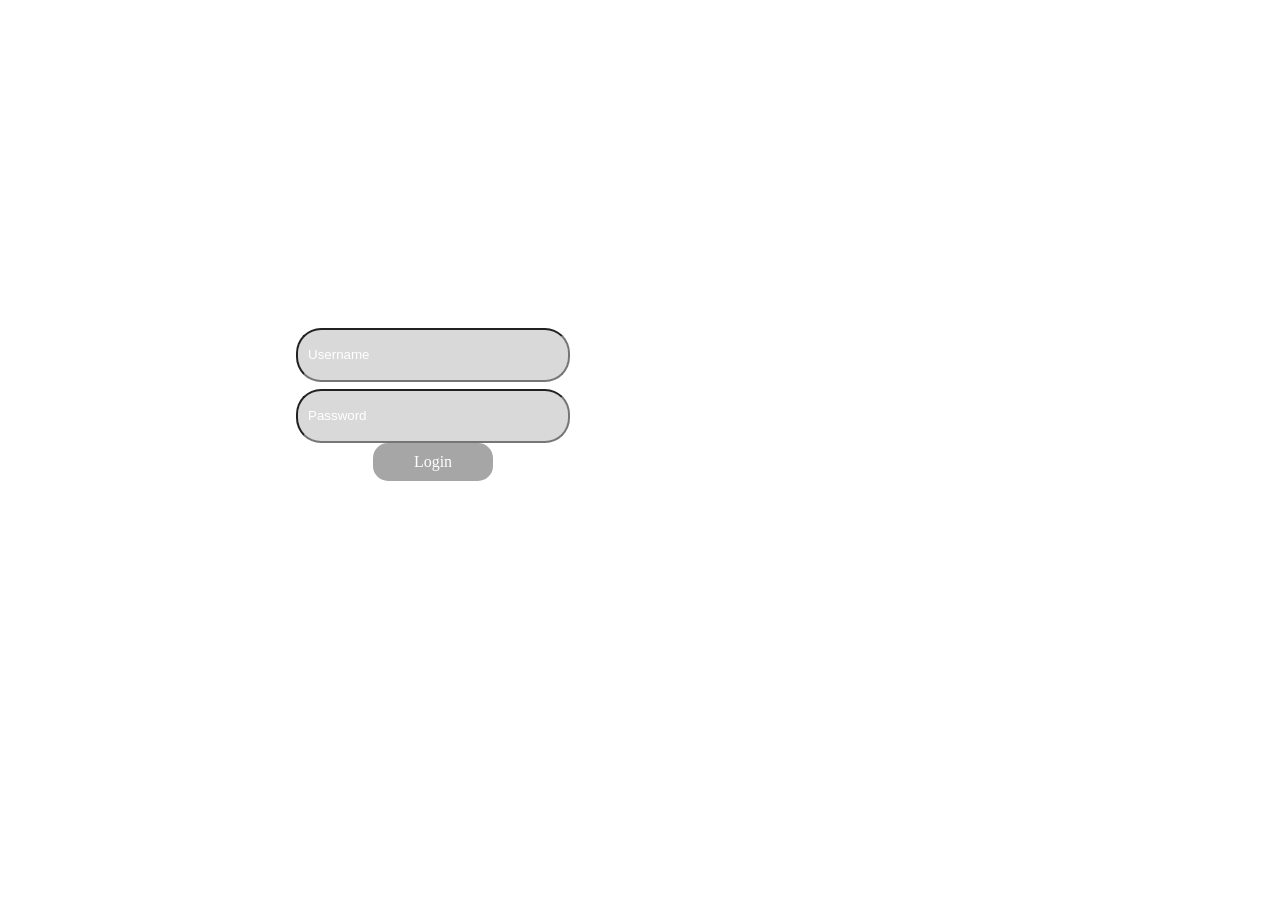
<file: Basics/html/index.html>
<!DOCTYPE html>
<html>
    <head>
        <link rel="stylesheet" href="style.css">
        <title>login</title>
    </head>
    <body>
        <div class="main-box">
            <h1>Login</h1>
            <div class="inputs">
                <input class="ind" type="text" placeholder="Username">
                <input class="ind" type="password" placeholder="Password">
            </div>
            <a class="Loginbtn" href="#">Login</a>
            <a class="fp" href="#">Forgot Password</a>
            <a class="noacc" href="#">No account? Sign up today!</a>
        </div>
    </body>
</html>
</file>
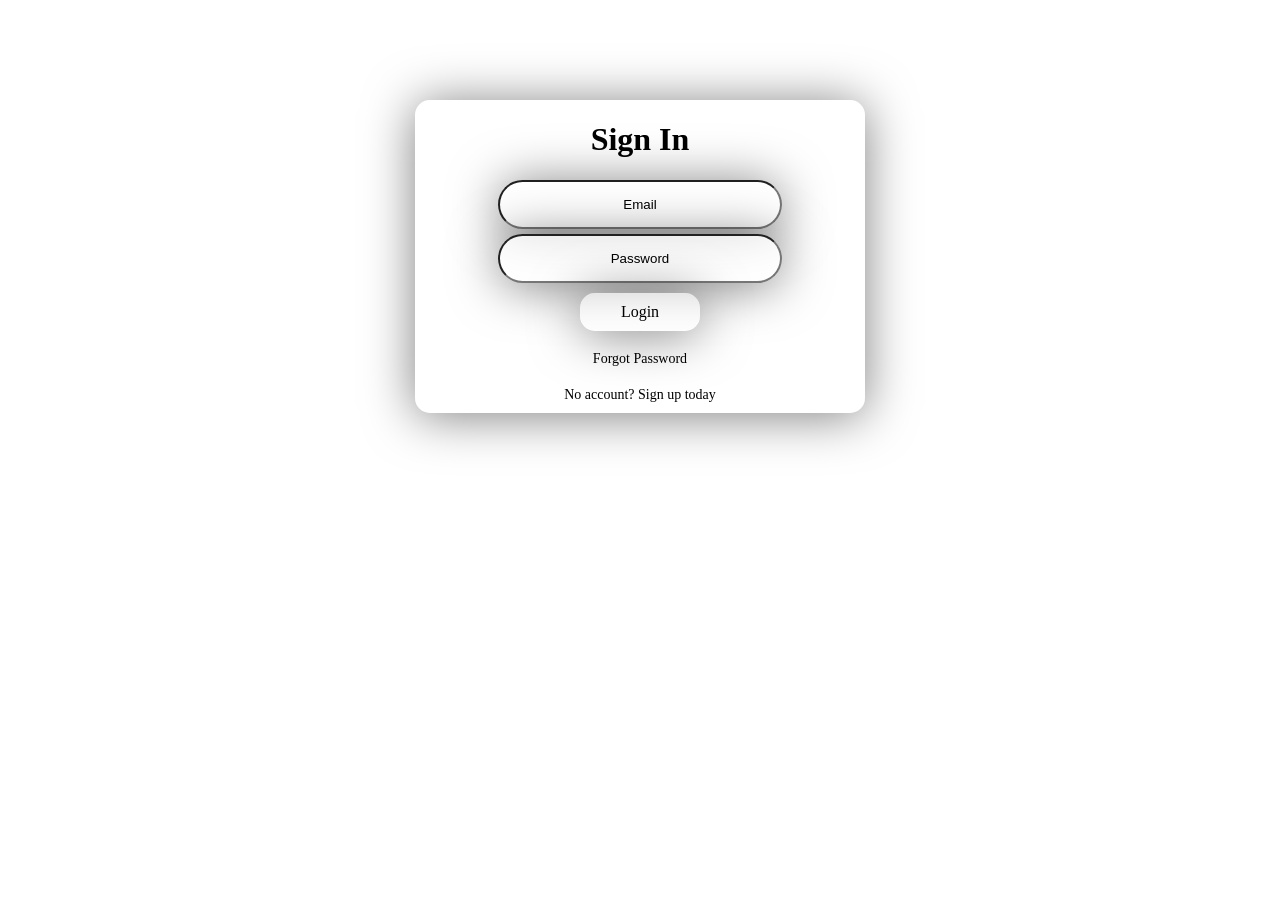
<file: Basics/Login-page/index.html>
<!DOCTYPE html>
<html>
    <head>
        <link rel="stylesheet" href="style.css">
        <title>Login page</title>
    </head>
    <div class="main-box">
        <h1>Sign In</h1>
        <div class="inputs">
            <input type="text" placeholder="Email">
            <input type="password" placeholder="Password">
        </div>
        <div class="Login">
            <a class="logins" href="#">Login</a>
            <a class="fp" href="#">Forgot Password</a>
            <a class="noacc" href="#">No account? Sign up today</a>
        </div>
    </div>
</html>
</file>
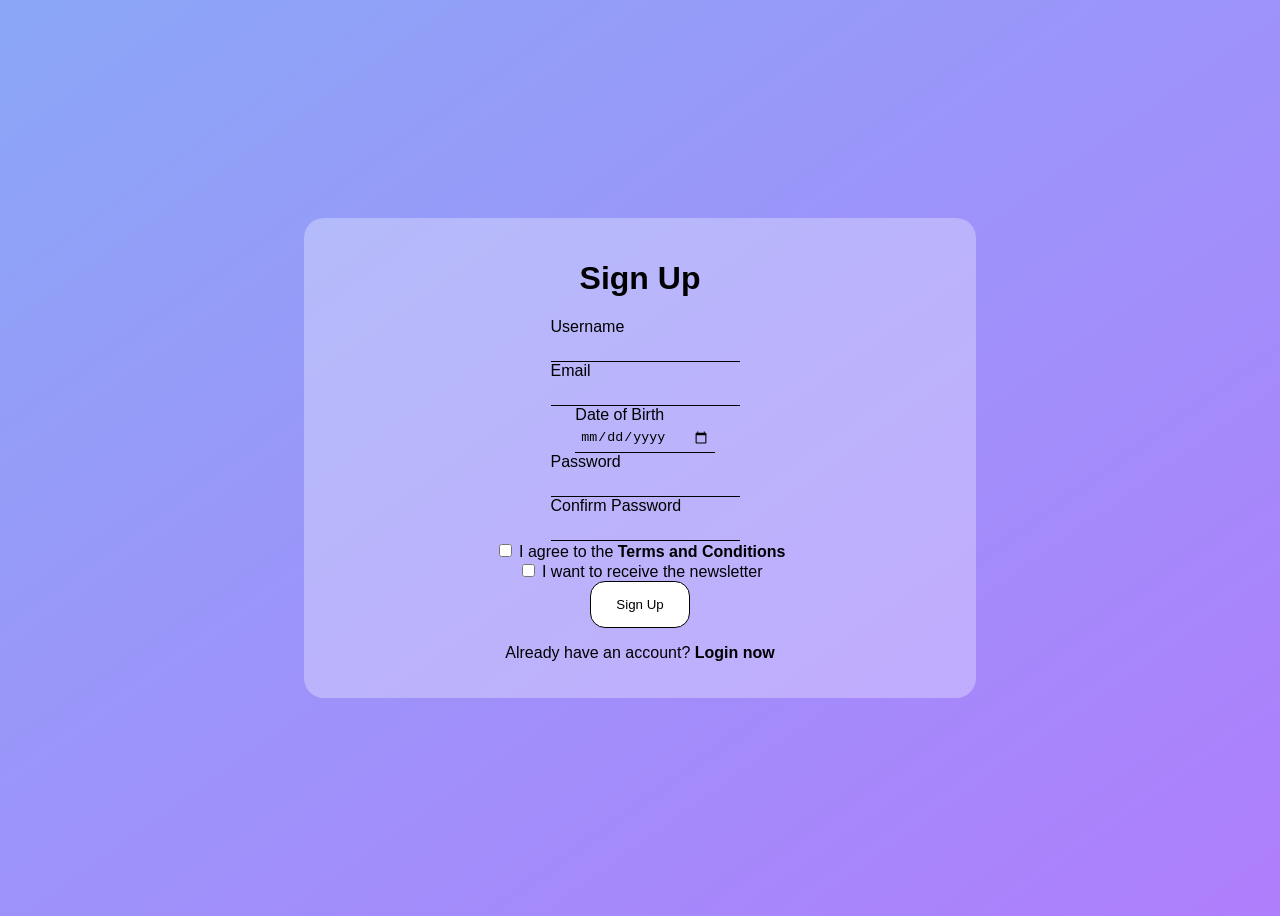
<file: Basics/Sign-up-page/index.html>
<!DOCTYPE html>
<html lang="en">
    <head>
        <title>Login in</title>
        <link rel="stylesheet" href="style.css">
        <link rel="stylesheet" href="https://fonts.googleapis.com/css2?family=Material+Symbols+Outlined:opsz,wght,FILL,GRAD@20..48,100..700,0..1,-50..200&icon_names=account_box" />
    </head>
    <form>
        <h1>Sign Up</h1>
        <div class="inputs">
            <label>
                Username
                <input class="input" type="text">
            </label>

            <label>
                Email
                <input class="input"type="email">
            </label>

            <label>
                Date of Birth
                <input class="input" type="date">
            </label>

            <label>
                Password
                <input class="input" type="password">
            </label>
            <label>
                Confirm Password
                <input class="input" type="password">
            </label>
            <label>
                <input class="checkbox" type="checkbox">
                I agree to the <strong>Terms and Conditions</strong>
            </label>
            <label>
                <input class="checkbox" type="checkbox">
                I want to receive the newsletter
            </label>
        </div>
        <button class="signin" type="submit">Sign Up</button>
        <p>Already have an account?<strong> Login now</strong></p>
    </form>
</html>
</file>
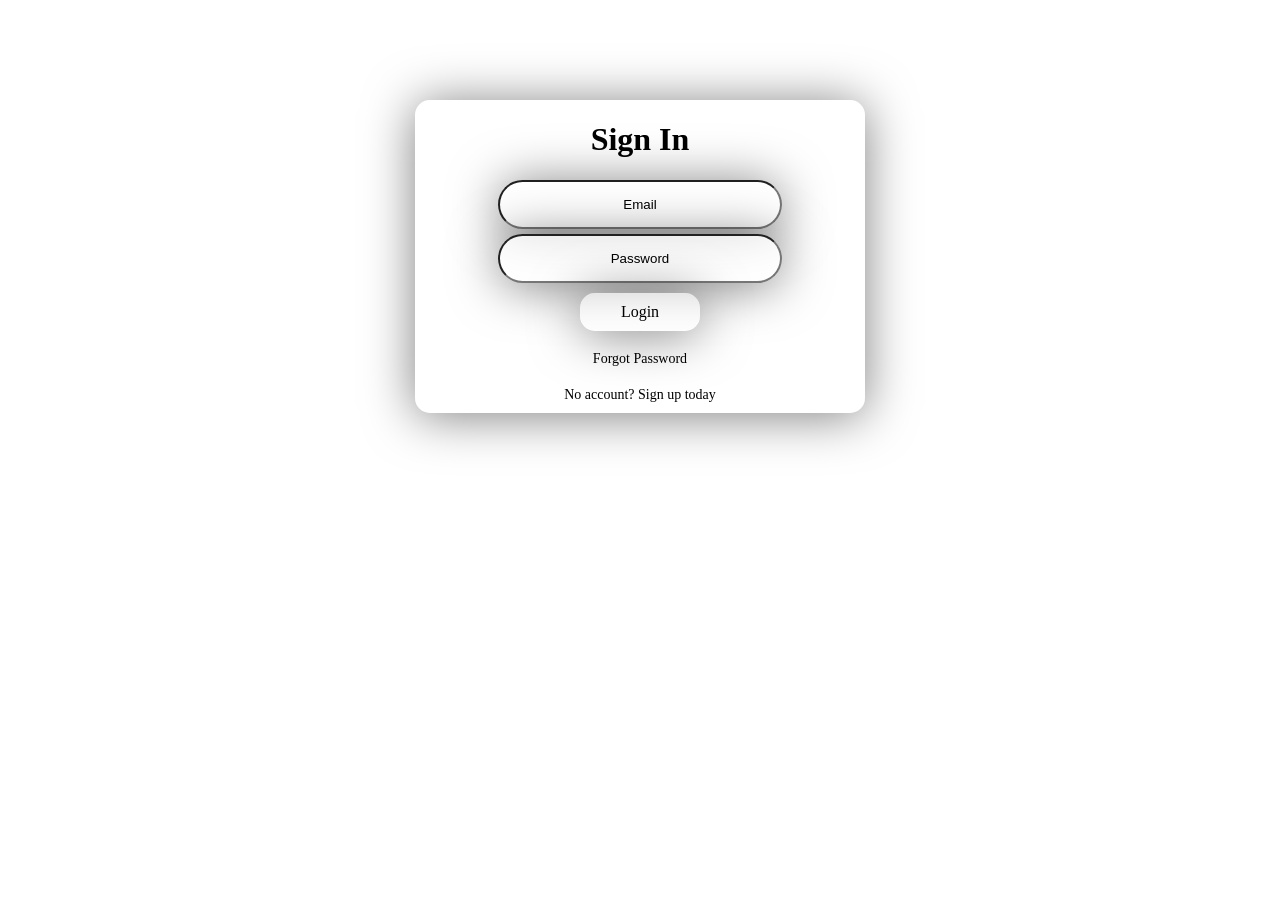
<file: Basics/Profile/html/index.html>
<!DOCTYPE html>
<html>
    <head>
        <link rel="stylesheet" href="style.css">
        <title>Login page</title>
    </head>
    <div class="main-box">
        <h1>Sign In</h1>
        <div class="inputs">
            <input type="text" placeholder="Email">
            <input type="password" placeholder="Password">
        </div>
        <div class="Login">
            <a class="logins" href="#">Login</a>
            <a class="fp" href="#">Forgot Password</a>
            <a class="noacc" href="#">No account? Sign up today</a>
        </div>
    </div>
</html>
</file>
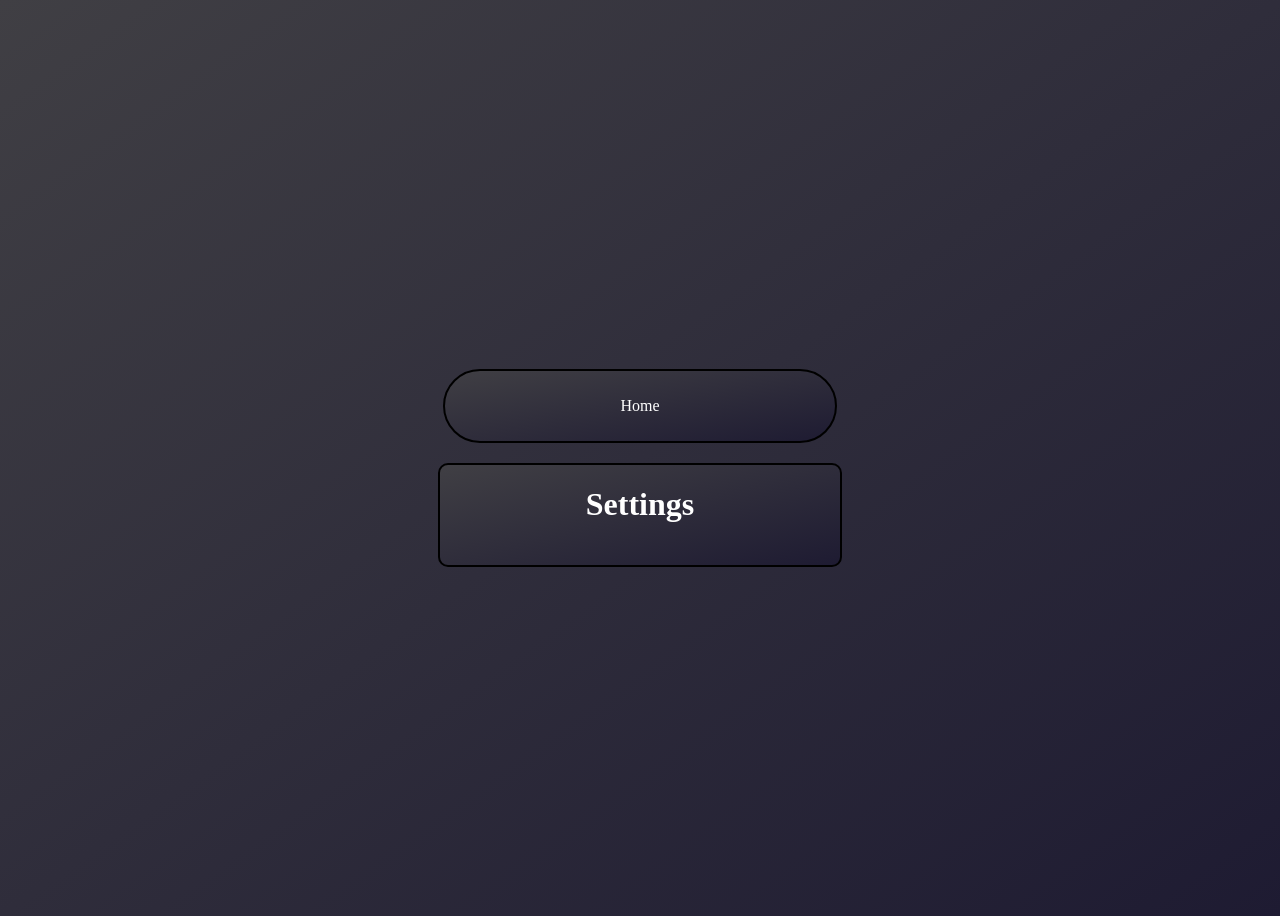
<file: Basics/Broken Code Game/settings.html>
<!DOCTYPE html>
<html>
    <head>
        <link rel="stylesheet" href="settings.css">
        <title>Settings</title>
    </head>
    <body>
        <nav class="navbar">
            <a href="index.html">Home</a>
        </nav>
        <div class="main-box">
            <h1>Settings</h1>
        </div>
    </body>
</html>
</file>
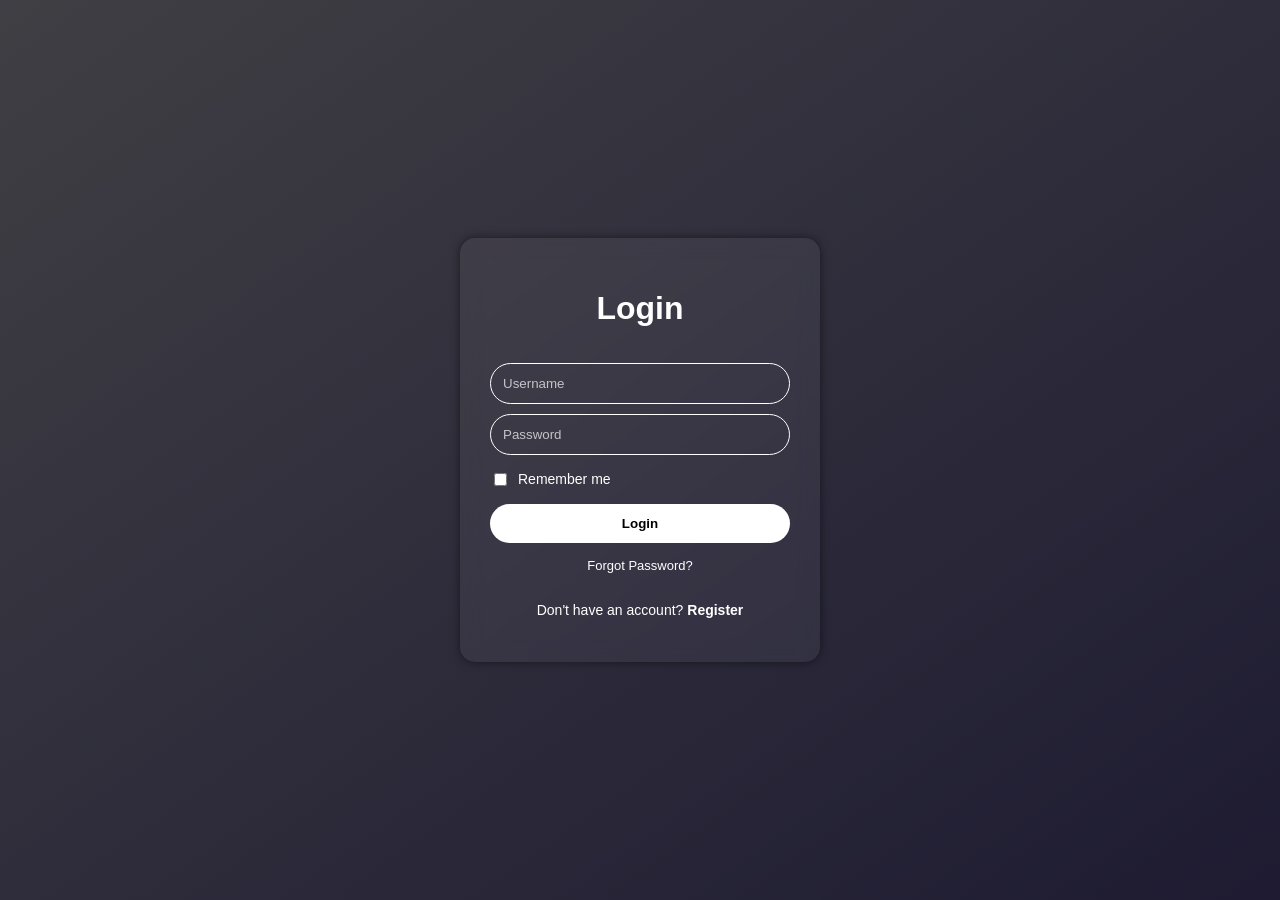
<file: Basics/Broken Code Game/login-area/login.html>
<!DOCTYPE html>
<html>
<head>
    <link rel="stylesheet" href="login.css">
    <title>Login</title>
</head>
<body>
    <div class="container">
        <div class="card">
            <h1>Login</h1>

            <div class="inputs">
                <input type="text" placeholder="Username">
                <input type="password" placeholder="Password">
            </div>

            <label class="remember">
                <input type="checkbox">
                Remember me
            </label>

            <button class="btn">Login</button>

            <a class="forgot" href="#">Forgot Password?</a>

            <p class="register">Don't have an account? <span>Register</span></p>
        </div>
    </div>
</body>
</html>
</file>
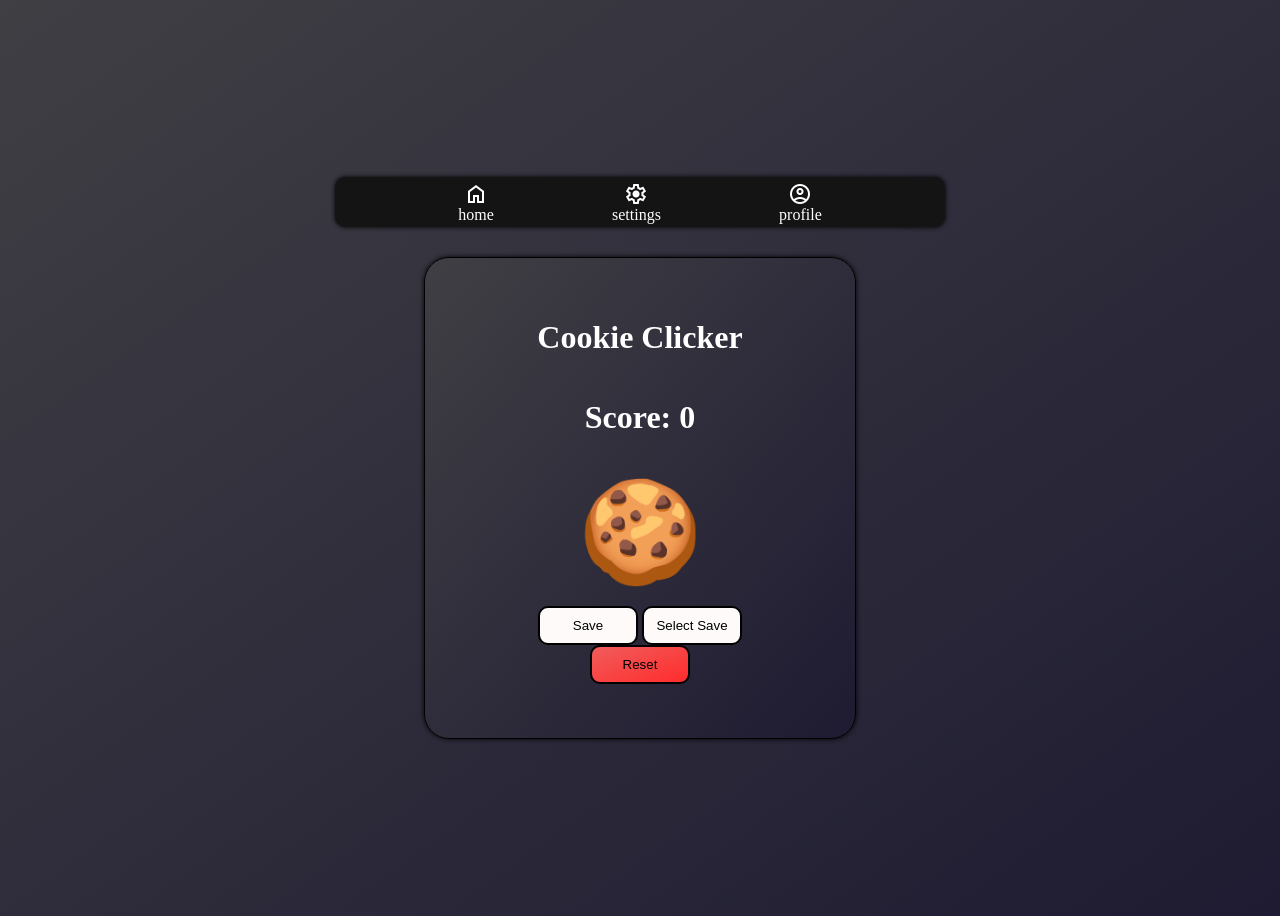
<file: Fix the code/front-end/cookieclicker/cookieclicker.html>
<!DOCTYPE html>
<html>
    <head>
        <title>Cookie Clicker 🍪</title>
        <link rel="stylesheet" href="cookieclicker.css">
         <link rel="stylesheet" href="https://fonts.googleapis.com/css2?family=Material+Symbols+Outlined:opsz,wght,FILL,GRAD@20..48,100..700,0..1,-50..200&">
    </head>
    <body>
        <div class="navbar">
            <nav>
                <a class="navs" href="../main/index.html">
                    <span class="material-symbols-outlined">home</span>
                    <div class="name">home</div>
                </a>
                <a class="navs" href="../settings/settings.html">
                    <span class="material-symbols-outlined">settings</span>
                    <div class="name">settings</div>
                </a>
                <a class="navs"href="../profile/profile.html">
                    <span class="material-symbols-outlined">account_circle</span>
                    <div class="name">profile</div>
                </a>
            </nav>
        </div>
        <div class="main-box">
            <h1>Cookie Clicker</h1>
            <h1>Score: <span id="nmbrcookie">0</span></h1>
            <button id="cookie" onclick="addcookie()">🍪</button>
            <div class="btns">
                <button id="ssave" onclick="save()">Save</button>
                <button id="selssave" onclick="selsave()">Select Save</button>
            </div>
            <div class="btns">
                <button id="rreset" onclick="reset()">Reset</button>
            </div>
        </div>
        <script src="cookieclicker.js"></script>
    </body>
</html>
</file>
<file: Basics/html/style.css>
body {
    background-image: url("https://images8.alphacoders.com/721/721311.jpg");
    color:white;
    font-family: Roboto Mono;
}
.main-box {
    display:flex;
    justify-content: center;
    align-items: center;
    flex-direction: column;
    background-color: rgb(255, 255, 255, 0.3);
    width:450px;
    height: 400px;
    border-radius: 25px;
    margin: 200px;
}
.inputs {
    display: flex;
    justify-content: center;
    flex-direction: column;
    gap: 7px
}
a {
    text-decoration: none;
    color:white;
}
.ind {
    background-color: rgb(128, 128, 128, 0.3);
    border-radius: 25px;
    width: 250px;
    height: 30px;
    padding: 10px;

}
.ind::placeholder {
    color: white;
}
.Loginbtn {
    background-color: rgb(128, 128, 128, 0.7);
    border-radius: 15px;
    width: 100px;
    padding:10px;
    text-align: center;
}
.fp {
    font-size: 20px;
    margin:15px
}
</file>
<file: Basics/Login-page/style.css>
body {
    background-image: url("https://images.wallpapersden.com/image/download/ios-13-dark-orange_65527_1920x1080.jpg");
    color: rgb(0, 0, 0);
    text-align: center;
    font-family: Roboto Mono;
    
}
a {
    text-decoration: none;
    color:black;
}
.main-box {
    background-color: rgb(255, 255, 255, 0.3);
    display: flex;
    justify-content: center;
    flex-direction: column;
    margin: 100px auto;
    height: auto;
    width: 450px;
    padding: 15;
    border-radius: 15px;
    align-items: center;
    box-shadow: 0 3px 50px rgb(0, 0, 0, 0.5);
}

.inputs {
  display: flex;
  flex-direction: column;
  gap: 5px ;
}

input {
  border-radius: 25px;
  padding: 15px;
  background-color: rgb(255, 255, 255, 0.7);
  width:250px;
  color: black;
  text-align: center;
  box-shadow: 0 3px 50px rgb(0, 0, 0, 0.5);
}

input::placeholder {
  color: black;
}
.Login {
    display: flex;
    flex-direction: column;
}
.logins{
    margin: 10px auto;
    background-color: rgb(255, 255, 255, 0.5);
    border-radius: 15px;
    padding: 10px;
    width: 100px;
    box-shadow: 0 3px 50px rgb(0, 0, 0, 0.5);
    
}
.fp {
    font-size: 14px;
    margin: 10px;
    
}
.noacc {
    font-size: 14px;
    padding: 10px;
}
</file>
<file: Basics/Sign-up-page/style.css>
body {
    display: flex;
    justify-content: center;
    align-items: center;
    background: linear-gradient(to bottom right,  #8BA7F7  , #AF7EFC);
    min-height: 100vh;
    font-family: 'Segoe UI', Tahoma, Geneva, Verdana, sans-serif;
}
form {
    display: flex;
    flex-direction: column;
    align-items: center;
    border-radius: 20px;
    background-color: rgb(255, 255, 255, 0.3);
    padding: 20px;
    height: 50%;
    width: 50%;
    max-width: 700px;
}
.inputs {
    display: flex;
    flex-direction: column;
    justify-content: center;
    align-items: center;
}
.input {
    display: flex;
    flex-direction: column;
    padding: 5px;
    width: 100%;
    background-color: transparent;
    border-top: 0px;
    border-left: 0px;
    border-right: 0px;
    border-bottom: 1px solid black;
}
.signin {
    padding: 15px;
    width: 100px;;
    background-color: white;
    color: black;
    border: 1px solid black;
    border-radius: 15px;
    cursor: pointer;
}
</file>
<file: Basics/Profile/html/style.css>
body {
    background-image: url("https://images.wallpapersden.com/image/download/ios-13-dark-orange_65527_1920x1080.jpg");
    color: rgb(0, 0, 0);
    text-align: center;
    font-family: Roboto Mono;
    
}
a {
    text-decoration: none;
    color:black;
}
.main-box {
    background-color: rgb(255, 255, 255, 0.3);
    display: flex;
    justify-content: center;
    flex-direction: column;
    margin: 100px auto;
    height: auto;
    width: 450px;
    padding: 15;
    border-radius: 15px;
    align-items: center;
    box-shadow: 0 3px 50px rgb(0, 0, 0, 0.5);
}

.inputs {
  display: flex;
  flex-direction: column;
  gap: 5px ;
}

input {
  border-radius: 25px;
  padding: 15px;
  background-color: rgb(255, 255, 255, 0.7);
  width:250px;
  color: black;
  text-align: center;
  box-shadow: 0 3px 50px rgb(0, 0, 0, 0.5);
}

input::placeholder {
  color: black;
}
.Login {
    display: flex;
    flex-direction: column;
}
.logins{
    margin: 10px auto;
    background-color: rgb(255, 255, 255, 0.5);
    border-radius: 15px;
    padding: 10px;
    width: 100px;
    box-shadow: 0 3px 50px rgb(0, 0, 0, 0.5);
    
}
.fp {
    font-size: 14px;
    margin: 10px;
    
}
.noacc {
    font-size: 14px;
    padding: 10px;
}
</file>
<file: Basics/Broken Code Game/settings.css>
body {
    display: flex;
    justify-content: center;
    align-items: center;
    flex-direction: column;
    font-family: cursive;
    background: linear-gradient(to bottom right , #403F44, #1e1b32);
    color: white;
    height: 100vh;
}
.main-box {
    display: flex;
    justify-content: center;
    border: 2px solid rgb(0, 0, 0);
    background: linear-gradient(to bottom right , #403F44, #1e1b32);
    height: 100px;
    width: 400px;
    border-radius: 10px;
}
a {
    text-decoration: none;
    color: white;
}
.navbar {
    display: flex;
    justify-content: center;
    align-items: center;
    margin: 20px auto; 
    background: linear-gradient(to bottom right, #403F44, #1e1b32);
    border: 2px solid black;
    border-radius: 50px; 
    width: 350px;
    padding: 10px 20px;
    transition: all 0.3s ease;
    height: 50px;
}
.navbar:hover {
     box-shadow: 0 0 5px #33CCFC;
}
</file>
<file: Basics/Broken Code Game/login-area/login.css>
body {
    margin: 0;
    height: 100vh;
    font-family: sans-serif;
    background: linear-gradient(to bottom right, #403F44, #1e1b32);
    display: flex;
    justify-content: center;
    align-items: center;
    color: white;
}

.container {
    display: flex;
    justify-content: center;
    align-items: center;
    width: 100%;
}

.card {
    background: rgba(255, 255, 255, 0.05);
    backdrop-filter: blur(10px);
    padding: 30px;
    border-radius: 15px;
    width: 300px;
    display: flex;
    flex-direction: column;
    align-items: center;
    gap: 15px;
    box-shadow: 0 0 10px rgba(0, 0, 0, 0.5);
}

.inputs {
    display: flex;
    flex-direction: column;
    width: 100%;
    gap: 10px;
}

.inputs input {
    padding: 12px;
    border-radius: 25px;
    border: 1px solid white;
    background: transparent;
    color: white;
    outline: none;
}

.inputs input::placeholder {
    color: rgba(255, 255, 255, 0.7);
}

.remember {
    display: flex;
    align-items: center;
    gap: 8px;
    width: 100%;
    font-size: 14px;
}

.btn {
    width: 100%;
    padding: 12px;
    border-radius: 25px;
    border: none;
    background: white;
    color: black;
    font-weight: bold;
    cursor: pointer;
    transition: 0.2s;
}

.btn:hover {
    opacity: 0.8;
}

.forgot {
    font-size: 13px;
    color: white;
    text-decoration: none;
}

.register {
    font-size: 14px;
}

.register span {
    font-weight: bold;
    cursor: pointer;
}
</file>
<file: Fix the code/front-end/cookieclicker/cookieclicker.css>
body {
    display: flex;
    flex-direction: column;
    justify-content: center;
    align-items: center;
    background: linear-gradient(to bottom right , #403F44, #1e1b32);
    font-family: cursive;
    height: 100vh;
    color: white;
    gap: 30px;
}
.main-box {
    display: flex;
    flex-direction: column;
    align-items: center;
    background: linear-gradient(to bottom right , #403F44, #1e1b32);
    border-radius: 25px;
    height: 400px;
    padding:40px;
    width: 350px;
    border: 1px solid black;
    box-shadow: 0 0 5px rgb(0, 0 ,0);
}
.main-box:hover {
     box-shadow: 0 0 5px #33CCFC;
}
#cookie {
  font-size: 100px;
  padding: 15px;
  border: none;
  border-radius: 50%;
  background-color: rgba(0,0,0,0);
  cursor: pointer;
  transition: transform 0.2s, box-shadow 0.2s;
}
.navbar {
    display: flex;
    margin: 0px auto;
    padding: 5px;
    border-radius: 10px;
    background-color: rgb(20, 20, 20);
    font-family: cursive;
    width: 600px;
    box-shadow: 0 0 5px rgb(0, 0, 0);
    transition: all 0.2s ease;
    height: 40px;
}

.navbar:hover {
    box-shadow: 0 0 5px #33CCFC;
}

nav {
    display: flex;
    justify-content: space-evenly;
    transition: all 0.2s ease;
    width: 100%;
}

.navs {
    display: flex;
    flex-direction: column;
    align-items: center;
    transition: all 0.3s ease;
}

.navs:hover {
    transform: scale(1.1);
}
a {
    color: white;
    text-decoration: none;
}
.ind:hover {
     box-shadow: 0 0 5px #33CCFC;
}
#ssave {
    background-color: snow;
    color: black;
    border: 2px solid black;
    width: 100px;
    padding:10px;
    border-radius: 10px;
    cursor: pointer;
}
#selssave {
    background-color: snow;
    color: black;
    border: 2px solid black;
    width: 100px;
    padding:10px;
    border-radius: 10px;
    cursor: pointer;
}
#rreset {
    background: linear-gradient(to bottom right, #f15c5c, #ff2c2c);
    color: black;
    border: 2px solid black;
    width: 100px;
    padding:10px;
    border-radius: 10px;
    cursor: pointer;
}
</file>
